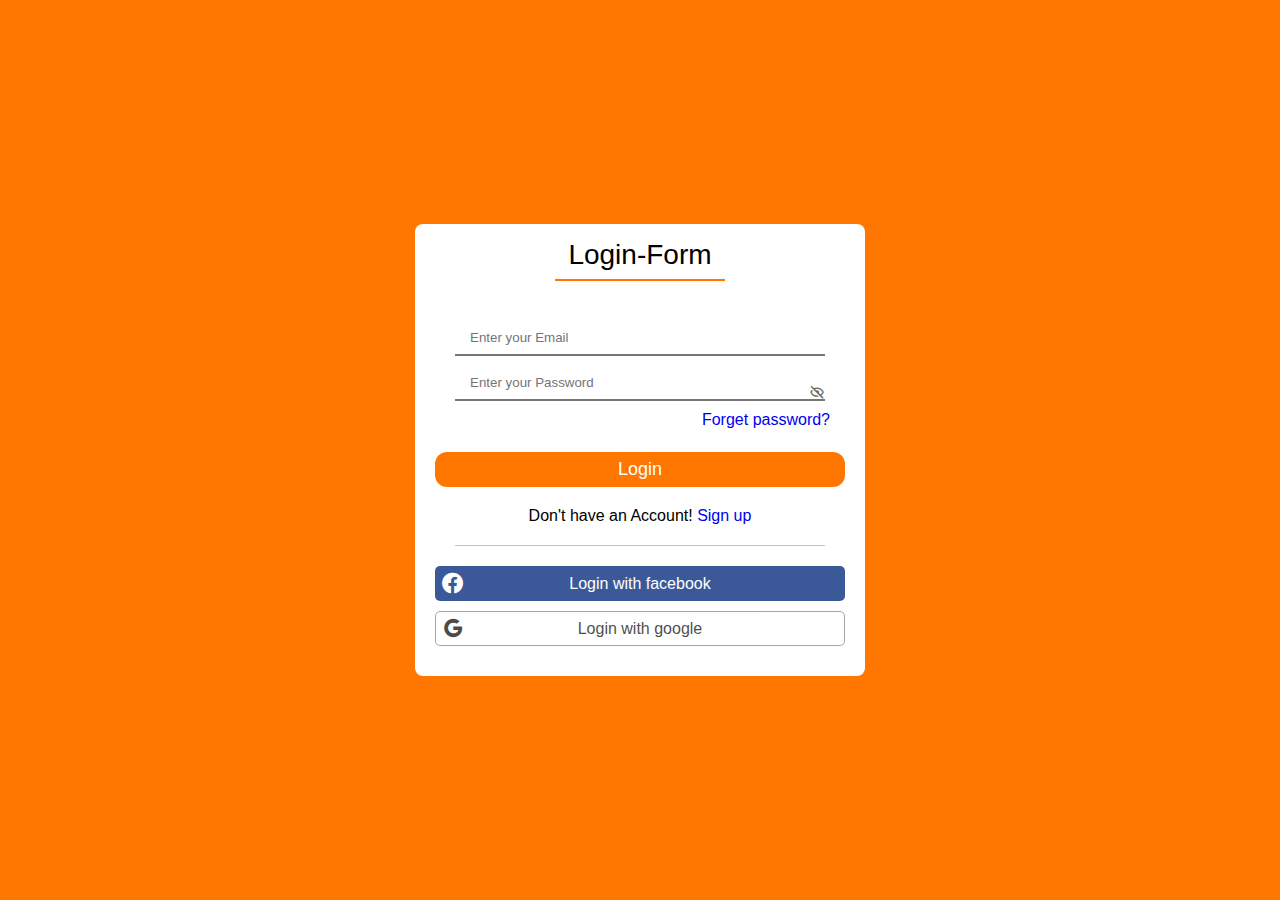
<file: index.html>
<!DOCTYPE html>
<html lang="en">
<head>
    <meta charset="UTF-8" />
    <meta http-equiv="X-UA-Compatible" content="IE=edge" />
    <meta name="viewport" content="width=device-width, initial-scale=1.0" />
    <link rel="stylesheet" href="style.css">
    <!-- BoxIcons -->
    <link href='https://unpkg.com/boxicons@2.1.4/css/boxicons.min.css' rel='stylesheet'>
    <title>HassanAwan</title>
</head>
<body>
    <section class="container forms">
    <div class="form login">
        <h3 class="heading">Login-Form</h3>
        <form action="#" class="content">
            <div class="line underline"></div>
            
            <div class="field input">
                <input type="email" placeholder="Enter your Email" />
            </div>

            <div class="field input">
            <input type="password" placeholder="Enter your Password" class="password" />
            <i class='bx bx-hide hide-show'></i>
            </div>
            
            <div class="forg">
                <a href="#" class="forget">Forget password?</a>
            </div>

            <div class="field btn">
                <button>Login</button>
            </div>

            <div class="link sign-login">
                <span>Don't have an Account!</span>
                <a href="#" class="forget">Sign up</a>
            </div>

            <div class="line"></div>
            <!-- Other Login Options -->

            <div class="thirdLogin field facebook">
                <i class='bx bxl-facebook-circle face-icon'></i>
                <span>Login with facebook</span>
            </div>
            
            <div class="thirdLogin field google">
                <i class='bx bxl-google face-icon'></i>
                <span>Login with google</span>
            </div>


        </form>
    </div>


    <!-- SignUp Form -->


    <div class="form signup">
        <h3 class="heading">SignUp-Form</h3>
        <form action="#" class="content">
            <div class="line underline"></div>
            
            <div class="field input">
                <input type="email" placeholder="Enter your Email" required />
            </div>

            <div class="field input">
            <input type="password" placeholder="Enter your new Password" class="password" required />
            <i class='bx bx-hide hide-show'></i>
            </div>

            <div class="field input">
            <input type="password" placeholder="Confirm Password" class="password" required />
            <i class='bx bx-hide hide-show'></i>
            </div>

            <div class="space"></div>

            <div class="field btn">
                <button>Sign Up</button>
            </div>

            <div class="link sign-login">
                <span>Already have an Account!</span>
                <a href="#" class="forget">Login</a>
            </div>


            <div class="line"></div>
            <!-- Other Login Options -->

            <div class="thirdLogin field facebook">
                <i class='bx bxl-facebook-circle face-icon'></i>
                <span>SignUp with facebook</span>
            </div>
            
            <div class="thirdLogin field google">
                <i class='bx bxl-google face-icon'></i>
                <span>SignUp with google</span>
            </div>

            


        </form>
    </div>
    </section>

    <script src="./script.js"></script>
</body>
</html>
</file>
<file: style.css>
*{
    padding: 0;
    margin: 0;
    box-sizing: border-box;
    font-family:'Gill Sans', 'Gill Sans MT', Calibri, 'Trebuchet MS', sans-serif;
}

.container{
    background-color: rgb(255, 119, 0);
    display: flex;
    align-items: center;
    justify-content: center;
    width: 100%;
    height: 100vh;
    column-gap: 0px;
}

.form{
    position: absolute;
    max-width: 450px;
    width: 100%;
    margin: 20px;
    padding-top: 15px;
    background-color: #fff;
    border-radius: 8px;    }

.form.signup{
    opacity: 0;
    pointer-events: none;
}
.forms.Show-Signup .form.signup{
    opacity: 1;
    pointer-events: auto;
}

.forms.Show-Signup .form.login{
    opacity: 0;
    pointer-events: none;
}

.heading{
    font-size: 28px;
    text-align: center;
    font-weight: 500 ;
    
}

.line{
    background-color: rgb(195, 195, 195);
    margin: 20px;
    height: 1px;
}
.underline{
    background-color: rgb(255, 119, 0);
    margin: 8px 120px 40px 120px;
    height: 2.5px;
}

.content {
    margin: 0 20px;
    margin-bottom: 30px ;
}
.field{
    width: 100%;
    height: 35px;
    position: relative;
    margin: 10px 0 ;
}
.input{
    padding: 0 20px;
}
.field input,
.field button{

    width: 100%;
    height: 100%;
    padding: 0 15px;
    border-radius: 12px;
}
.field input{
    outline: none;
    border-style: none none solid none;
    border-radius: 0;
}
.input .hide-show{
    position: absolute;
    top: 50%;
    right: 20px;
    opacity: 0.6;
    cursor: pointer;
}
.field input:focus{
    border-bottom: 2px solid;
}
.field button{
    background-color: rgb(255, 119, 0);
    border: none;
    color: #fff;
    font-size: 18px;
    font-weight: 100;
    cursor: pointer;
}

.forg {
    margin: 10px 0 23px 0;
    text-align: right;
    padding: 0 15px;
    text-decoration: none;
    cursor: pointer;
}
.link a,
.forg a{
    text-decoration: none;
}
.link{
    text-align: center;
    margin: 20px 0;
    cursor: pointer;
}

.thirdLogin{
    /* text-align: center; */
    border: 1px solid grey;
    display: flex;
    align-items: center;
    justify-content: center;
    border-radius: 5px;
    cursor: pointer;
}

.facebook{
    border-style: none;
    background-color: #3b5998;
    color: #fff;
}
.face-icon{
    position: absolute;
    left: 0;
    width: 30px;
    /* height: 30px; */
    font-size: 25px;
    padding-left: 5px;
    /* display: flex; */
    /* align-items: center; */
}
.google{
    opacity: 0.7;
}

.space{
    margin: 25px 0 10px 0;
}
</file>
